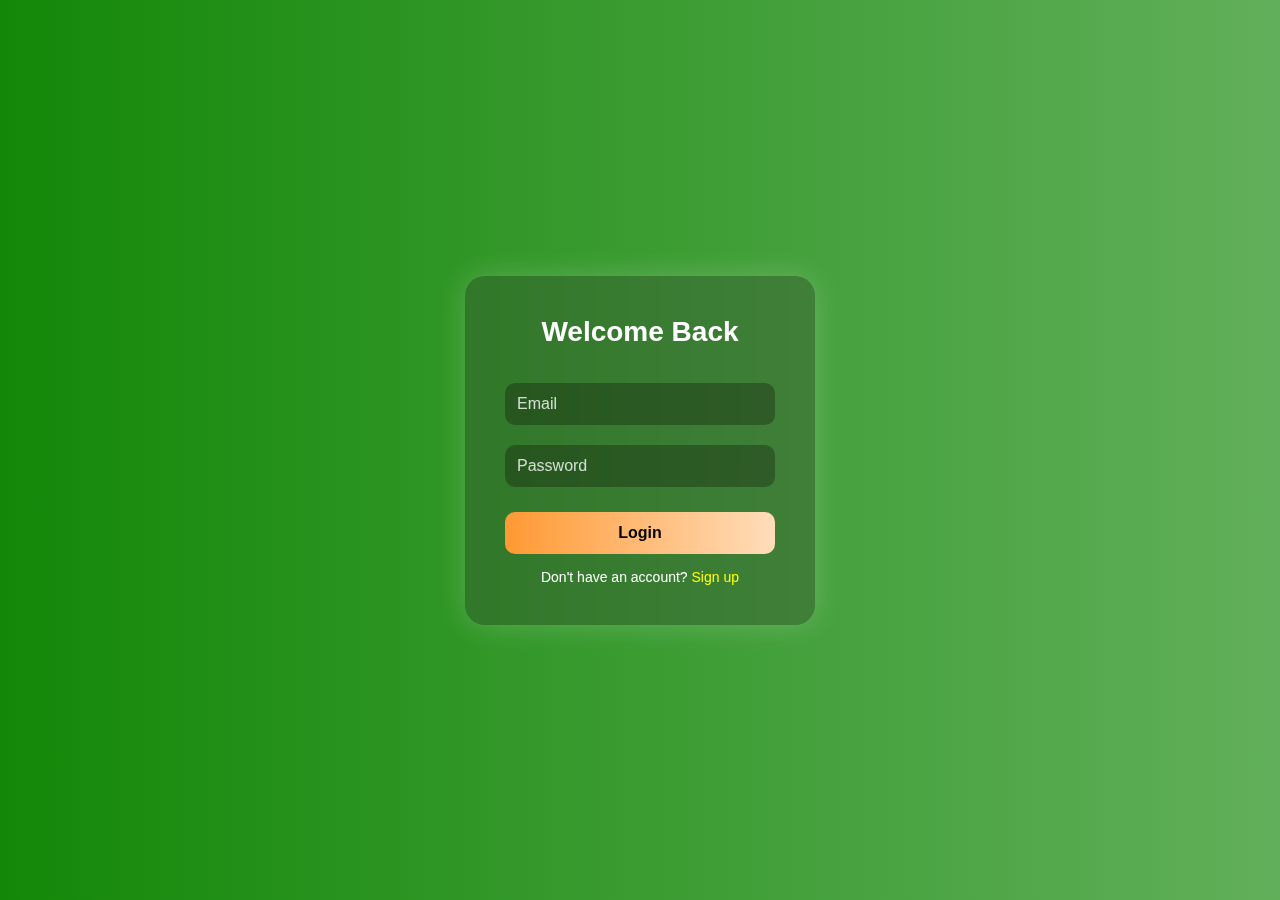
<file: login.html>
<!DOCTYPE html>
<html lang="en">
<head>
  <meta charset="UTF-8">
  <meta name="viewport" content="width=device-width, initial-scale=1.0">
  <title>Login - Incredible India</title>
  <link rel="stylesheet" href="shared.css">
</head>
<body>
  <div class="login-container">
    <h1 class="title">Welcome Back</h1>
    <form onsubmit="goHome(event)">
      <input type="email" placeholder="Email" required>
      <input type="password" placeholder="Password" required>
      <button type="submit">Login</button>
      <p class="signup-link">Don't have an account? <a href="signup.html">Sign up</a></p>
    </form>
  </div>

  <script>
    function goHome(e) {
      e.preventDefault();
      window.location.href = "index.html"; // main home screen
    }
  </script>
</body>
</html>
</file>
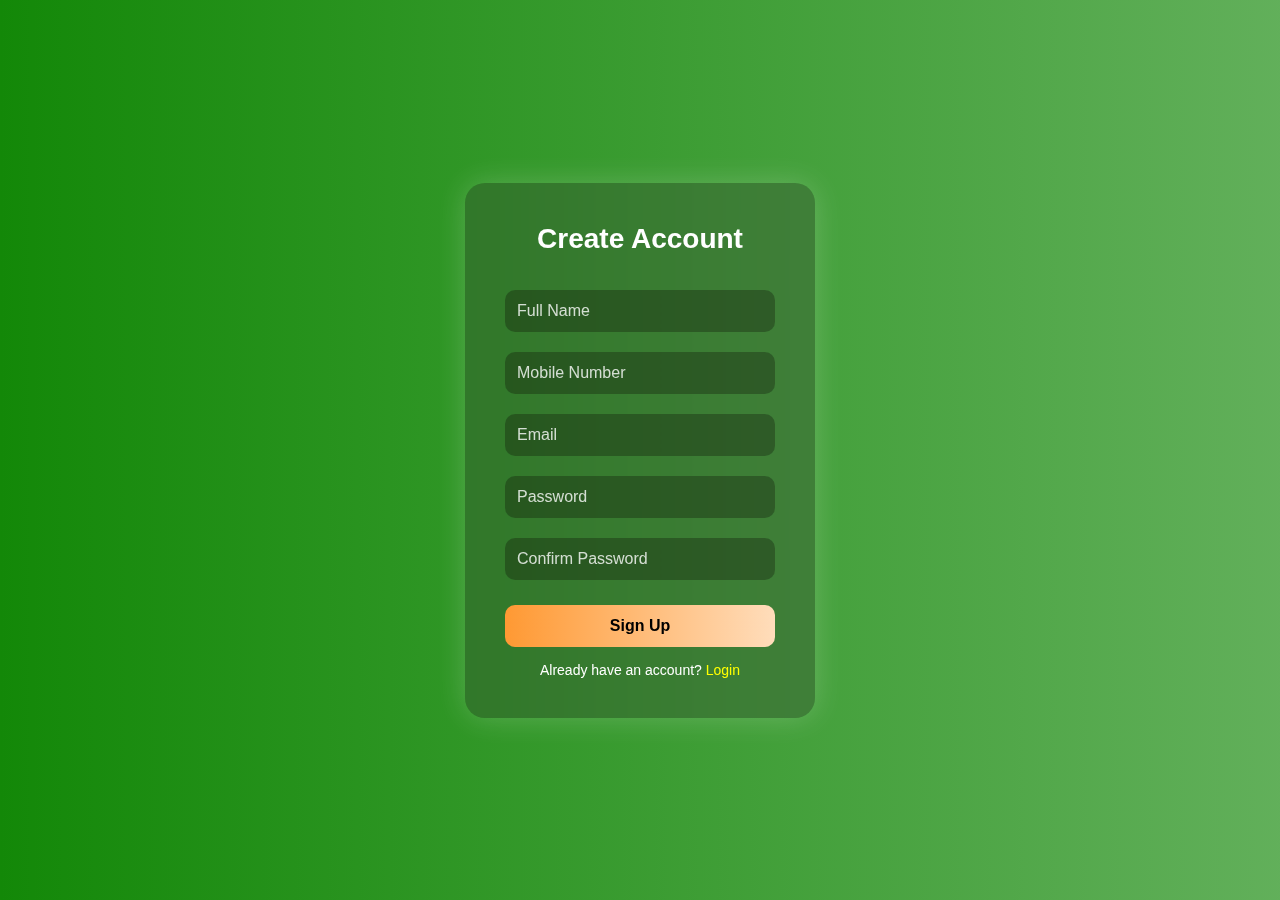
<file: signup.html>
<!DOCTYPE html>
<html lang="en">
<head>
  <meta charset="UTF-8">
  <meta name="viewport" content="width=device-width, initial-scale=1.0">
  <title>Sign Up - Incredible India</title>
  <link rel="stylesheet" href="shared.css">
</head>
<body>
  <div class="login-container">
    <h1 class="title">Create Account</h1>
    <form onsubmit="goHome(event)">
      <input type="text" placeholder="Full Name" required>
      <input type="tel" placeholder="Mobile Number" pattern="[0-9]{10}" required>
      <input type="email" placeholder="Email" required>
      <input type="password" placeholder="Password" required>
      <input type="password" placeholder="Confirm Password" required>
      <button type="submit">Sign Up</button>
      <p class="signup-link">Already have an account? <a href="login.html">Login</a></p>
    </form>
  </div>

  <script>
    function goHome(e) {
      e.preventDefault();
      window.location.href = "index.html"; // main home screen
    }
  </script>
</body>
</html>
</file>
<file: shared.css>
/* ===== RESET ===== */
* {
  margin: 0;
  padding: 0;
  box-sizing: border-box;
  font-family: 'Poppins', sans-serif;
}

/* ===== Futuristic Indian Flag Animation ===== */
body {
  height: 100vh;
  display: flex;
  justify-content: center;
  align-items: center;
  background: linear-gradient(270deg, #ff9933, #ffffff, #138808);
  background-size: 600% 600%;
  animation: gradientFlow 10s ease infinite;
}

@keyframes gradientFlow {
  0% { background-position: 0% 50%; }
  50% { background-position: 100% 50%; }
  100% { background-position: 0% 50%; }
}

/* ===== Glassmorphic Login Box ===== */
.login-container {
  background: rgba(54, 51, 51, 0.3);
  border-radius: 20px;
  padding: 40px;
  width: 350px;
  backdrop-filter: blur(15px);
  box-shadow: 0 0 30px rgba(255, 255, 255, 0.2);
  text-align: center;
  animation: fadeIn 1.5s ease;
}

@keyframes fadeIn {
  from { opacity: 0; transform: translateY(-20px); }
  to { opacity: 1; transform: translateY(0); }
}

.title {
  color: white;
  font-size: 28px;
  font-weight: 700;
  margin-bottom: 25px;
}

/* ===== Inputs ===== */
form input {
  width: 100%;
  padding: 12px;
  margin: 10px 0;
  border-radius: 10px;
  border: none;
  outline: none;
  background: rgba(8, 0, 0, 0.27);
  color: white;
  font-size: 16px;
}

form input::placeholder {
  color: rgba(255, 255, 255, 0.8);
}

/* ===== Button ===== */
form button {
  width: 100%;
  padding: 12px;
  margin-top: 15px;
  border: none;
  border-radius: 10px;
  font-size: 16px;
  font-weight: 600;
  background: linear-gradient(90deg, #ff9933, #ffffff, #138808);
  background-size: 300% 300%;
  color: black;
  cursor: pointer;
  transition: transform 0.3s ease, box-shadow 0.3s ease;
}

form button:hover {
  transform: scale(1.05);
  box-shadow: 0 0 20px rgba(255, 255, 255, 0.5);
  animation: gradientFlow 3s ease infinite;
}

/* ===== Signup Link ===== */
.signup-link {
  margin-top: 15px;
  font-size: 14px;
  color: white;
}

.signup-link a {
  color: yellow;
  text-decoration: none;
}

.signup-link a:hover {
  text-decoration: underline;
}
</file>
